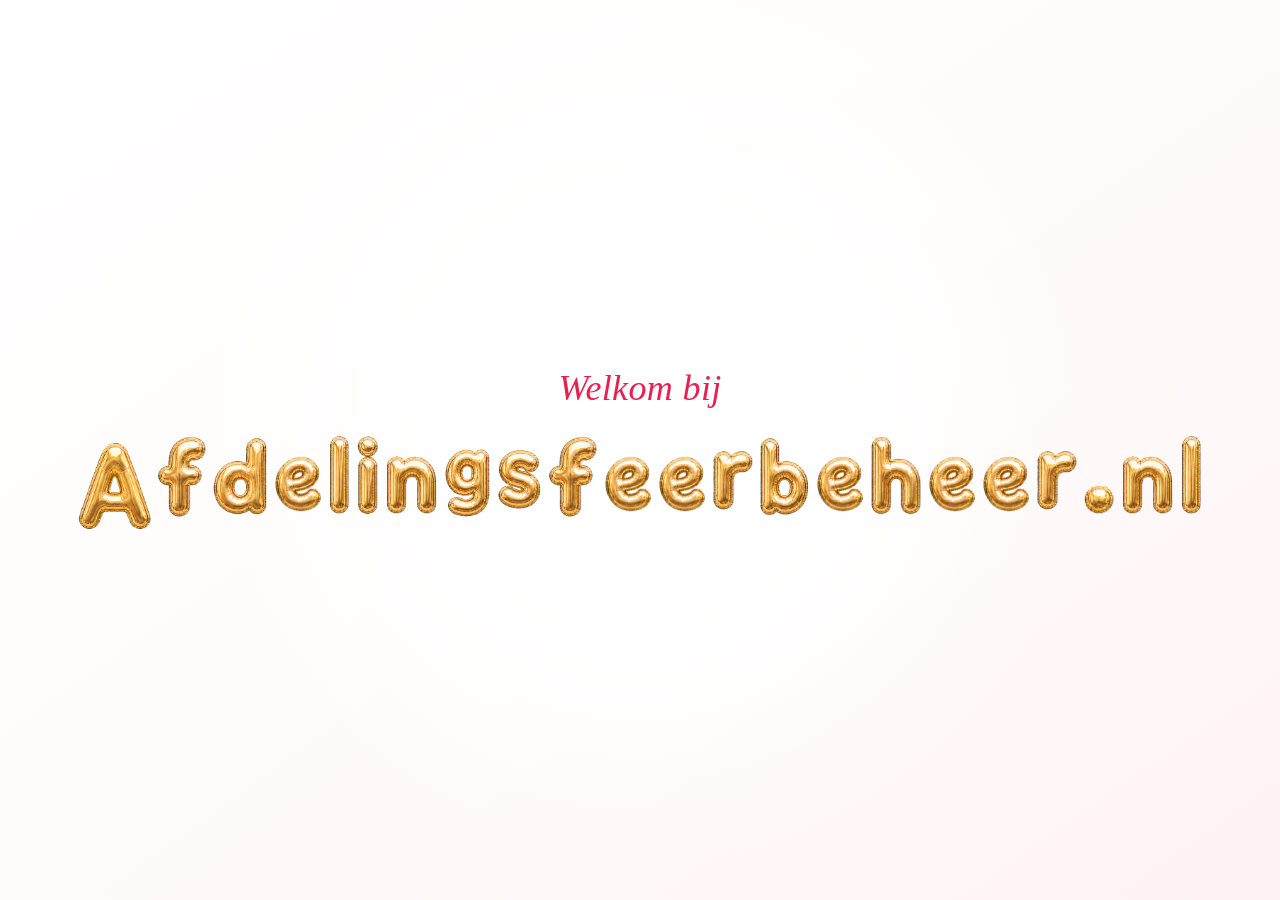
<file: index.html>
<!doctype html>
<html lang="nl">
  <head>
    <meta charset="utf-8">
    <meta name="viewport" content="width=device-width, initial-scale=1">
    <meta name="description" content="Afdelingsfeerbeheer.nl">
    <meta name="color-scheme" content="light">
    <title>Afdelingsfeerbeheer.nl</title>
    <link rel="stylesheet" href="style.css?v=9">
  </head>
  <body>
    <main>
      <h1>
        <span class="welcome">Welkom bij</span>
        <span class="screen-reader-only">Afdelingsfeerbeheer.nl</span>
        <span class="balloon-wordmark" aria-hidden="true">
          <img src="letters/glyphs/upper-A.png" alt="" width="223" height="292">
          <img src="letters/glyphs/lower-f.png" alt="" width="157" height="292">
          <img src="letters/glyphs/lower-d.png" alt="" width="174" height="292">
          <img src="letters/glyphs/lower-e.png" alt="" width="152" height="292">
          <img src="letters/glyphs/lower-l.png" alt="" width="79" height="292">
          <img src="letters/glyphs/lower-i.png" alt="" width="81" height="292">
          <img src="letters/glyphs/lower-n.png" alt="" width="166" height="292">
          <img src="letters/glyphs/lower-g.png" alt="" width="150" height="292">
          <img src="letters/glyphs/lower-s.png" alt="" width="144" height="292">
          <img src="letters/glyphs/lower-f.png" alt="" width="157" height="292">
          <img src="letters/glyphs/lower-e.png" alt="" width="152" height="292">
          <img src="letters/glyphs/lower-e.png" alt="" width="152" height="292">
          <img src="letters/glyphs/lower-r.png" alt="" width="134" height="292">
          <img src="letters/glyphs/lower-b.png" alt="" width="160" height="292">
          <img src="letters/glyphs/lower-e.png" alt="" width="152" height="292">
          <img src="letters/glyphs/lower-h.png" alt="" width="163" height="292">
          <img src="letters/glyphs/lower-e.png" alt="" width="152" height="292">
          <img src="letters/glyphs/lower-e.png" alt="" width="152" height="292">
          <img src="letters/glyphs/lower-r.png" alt="" width="134" height="292">
          <img src="letters/glyphs/period.png" alt="" width="107" height="292">
          <img src="letters/glyphs/lower-n.png" alt="" width="166" height="292">
          <img src="letters/glyphs/lower-l.png" alt="" width="79" height="292">
        </span>
      </h1>
    </main>
  </body>
</html>
</file>
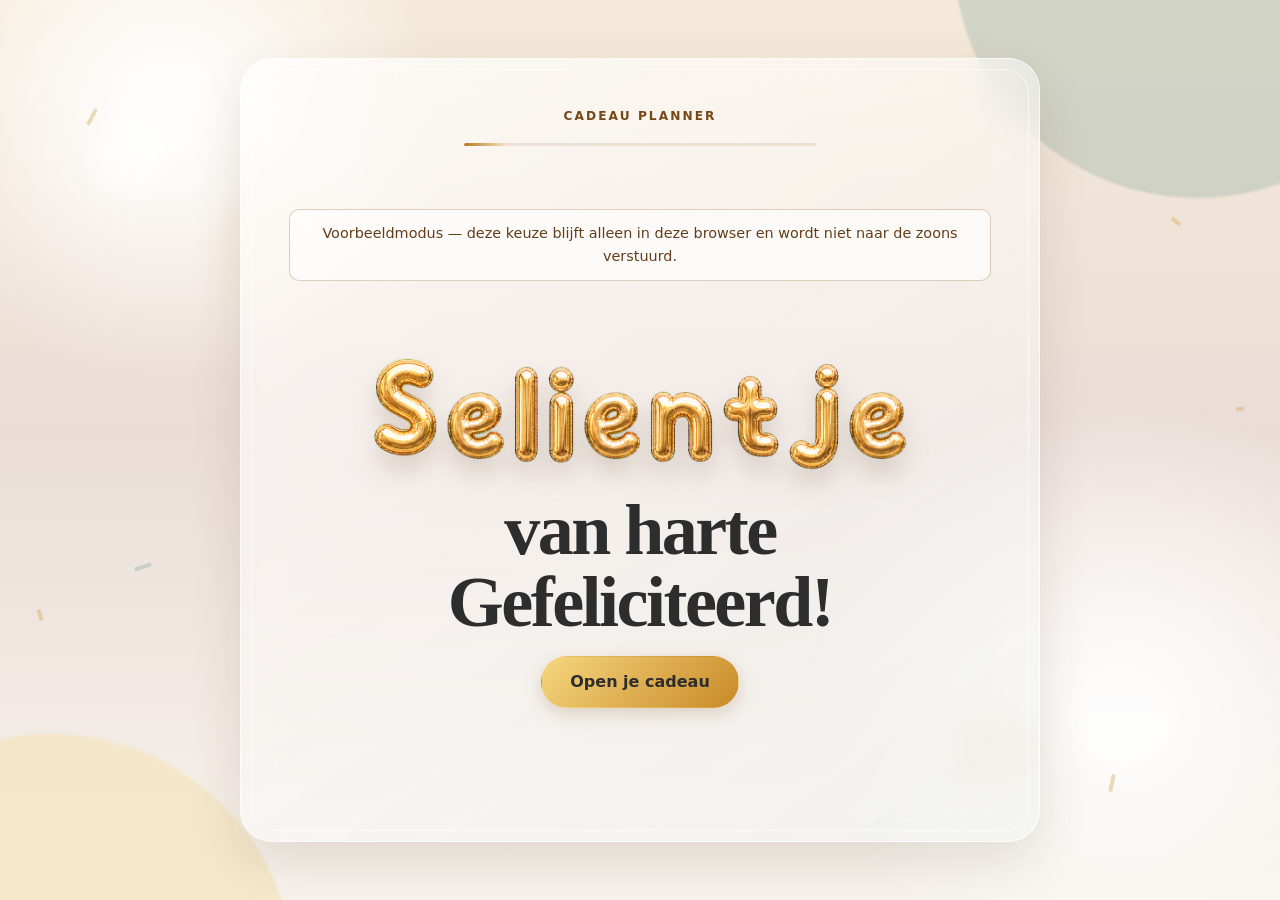
<file: selientje/index.html>
<!doctype html>
<html lang="nl">
  <head>
    <meta charset="utf-8">
    <meta name="viewport" content="width=device-width, initial-scale=1, viewport-fit=cover">
    <meta name="theme-color" content="#f5ead8">
    <meta name="description" content="Een verjaardagscadeau van drie zoons voor hun moeder.">
    <title>Een cadeau voor mam</title>
    <link rel="icon" href="assets/favicon.svg" type="image/svg+xml">
    <link rel="stylesheet" href="styles.css">
    <script src="config.js" defer></script>
    <script src="app.js" defer></script>
  </head>
  <body>
    <div class="ambient ambient--one" aria-hidden="true"></div>
    <div class="ambient ambient--two" aria-hidden="true"></div>
    <div class="bokeh bokeh--one" aria-hidden="true"></div>
    <div class="bokeh bokeh--two" aria-hidden="true"></div>
    <div class="confetti-field" aria-hidden="true">
      <i></i><i></i><i></i><i></i><i></i><i></i><i></i><i></i>
    </div>
    <canvas id="confetti" class="confetti" aria-hidden="true"></canvas>

    <main class="page-shell">
      <article class="gift-card" aria-labelledby="screen-title">
        <div class="gift-card__edge" aria-hidden="true"></div>
        <p class="eyebrow">Cadeau planner</p>
        <div class="progress" aria-hidden="true"><span id="progress-bar"></span></div>

        <p id="preview-notice" class="preview-notice" hidden>Voorbeeldmodus — deze keuze blijft alleen in deze browser en wordt niet naar de zoons verstuurd.</p>
        <div id="status" class="status" role="status" aria-live="polite"></div>

        <section class="screen screen--active" data-screen="loading" aria-labelledby="loading-title">
          <div class="loader" aria-hidden="true"></div>
          <h1 id="loading-title" tabindex="-1">Even je cadeau klaarzetten…</h1>
        </section>

        <section class="screen" data-screen="welcome" aria-labelledby="welcome-title" hidden>
          <div class="balloon-name" aria-hidden="true">
            <img src="../letters/glyphs/upper-S.png" alt="" width="167" height="292">
            <img src="../letters/glyphs/lower-e.png" alt="" width="152" height="292">
            <img src="../letters/glyphs/lower-l.png" alt="" width="79" height="292">
            <img src="../letters/glyphs/lower-i.png" alt="" width="81" height="292">
            <img src="../letters/glyphs/lower-e.png" alt="" width="152" height="292">
            <img src="../letters/glyphs/lower-n.png" alt="" width="166" height="292">
            <img src="../letters/glyphs/lower-t.png" alt="" width="151" height="292">
            <img src="../letters/glyphs/lower-j.png" alt="" width="137" height="292">
            <img src="../letters/glyphs/lower-e.png" alt="" width="152" height="292">
          </div>
          <h1 id="welcome-title" tabindex="-1">van harte<br>Gefeliciteerd!</h1>
          <button class="button button--primary" type="button" data-action="reveal">Open je cadeau</button>
        </section>

        <section class="screen" data-screen="condition" aria-labelledby="condition-title" hidden>
          <p class="kicker">Geen “nog even kijken voor een datum” maar:</p>
          <h1 id="condition-title" tabindex="-1">Direct vastleggen!</h1>
          <button class="button button--primary" type="button" data-action="select">Laat de avonden zien</button>
        </section>

        <section class="screen" data-screen="selecting" aria-labelledby="select-title" hidden>
          <h1 id="select-title" tabindex="-1">Claim de vrijdagavond</h1>
          <form id="date-form">
            <fieldset>
              <legend class="visually-hidden">Beschikbare vrijdagavonden</legend>
              <div id="date-options" class="date-options"></div>
            </fieldset>
            <button id="choose-button" class="button button--primary" type="submit" disabled>Deze avond kies ik</button>
          </form>
        </section>

        <section class="screen" data-screen="no-dates" aria-labelledby="no-dates-title" hidden>
          <p class="ornament" aria-hidden="true">✦</p>
          <h1 id="no-dates-title" tabindex="-1">We moeten even nieuwe avonden prikken</h1>
          <p class="lead">De klaargezette vrijdagen zijn voorbij. Vraag één van ons om nieuwe datums toe te voegen.</p>
          <button class="button button--secondary" type="button" data-action="retry">Opnieuw proberen</button>
        </section>

        <section class="screen" data-screen="confirming" aria-labelledby="confirm-title" hidden>
          <p class="kicker">Laatste controle</p>
          <h1 id="confirm-title" tabindex="-1">Gekozen vrijdag:</h1>
          <p id="confirm-date" class="chosen-date"></p>
          <div class="button-group">
            <button id="confirm-button" class="button button--primary" type="button" data-action="confirm">Ja, deze wordt het</button>
            <button class="button button--secondary" type="button" data-action="change">Toch een andere datum</button>
          </div>
        </section>

        <section class="screen" data-screen="submitting" aria-labelledby="submitting-title" hidden>
          <div class="loader" aria-hidden="true"></div>
          <h1 id="submitting-title" tabindex="-1">We zetten de datum vast…</h1>
          <p class="lead">Sluit deze pagina nog heel even niet.</p>
        </section>

        <section class="screen" data-screen="confirmed" aria-labelledby="confirmed-title" hidden>
          <div class="activation-stamp" aria-hidden="true">Geactiveerd</div>
          <p class="ornament" aria-hidden="true">✦</p>
          <h1 id="confirmed-title" tabindex="-1">Yeah baby!</h1>
          <p id="final-date" class="chosen-date"></p>
          <p class="lead">Staat genoteerd!</p>
          <p id="notification-warning" class="notice" hidden>Je datum is veilig opgeslagen, maar onze automatische melding lukte nog niet. Deel hem voor de zekerheid hieronder.</p>
          <div class="button-group button-group--compact">
            <a id="whatsapp-link" class="button button--secondary" href="#" target="_blank" rel="noopener" hidden>Deel via WhatsApp</a>
          </div>
        </section>

        <section class="screen" data-screen="error" aria-labelledby="error-title" hidden>
          <p class="ornament" aria-hidden="true">✦</p>
          <h1 id="error-title" tabindex="-1">Dat ging nog niet helemaal goed</h1>
          <p id="error-message" class="lead">We konden je cadeau niet laden.</p>
          <button class="button button--primary" type="button" data-action="retry">Probeer opnieuw</button>
        </section>
      </article>
    </main>

    <noscript>
      <div class="noscript">Voor dit interactieve cadeau is JavaScript nodig. Zet JavaScript aan of vraag één van je zoons om te helpen.</div>
    </noscript>
  </body>
</html>
</file>
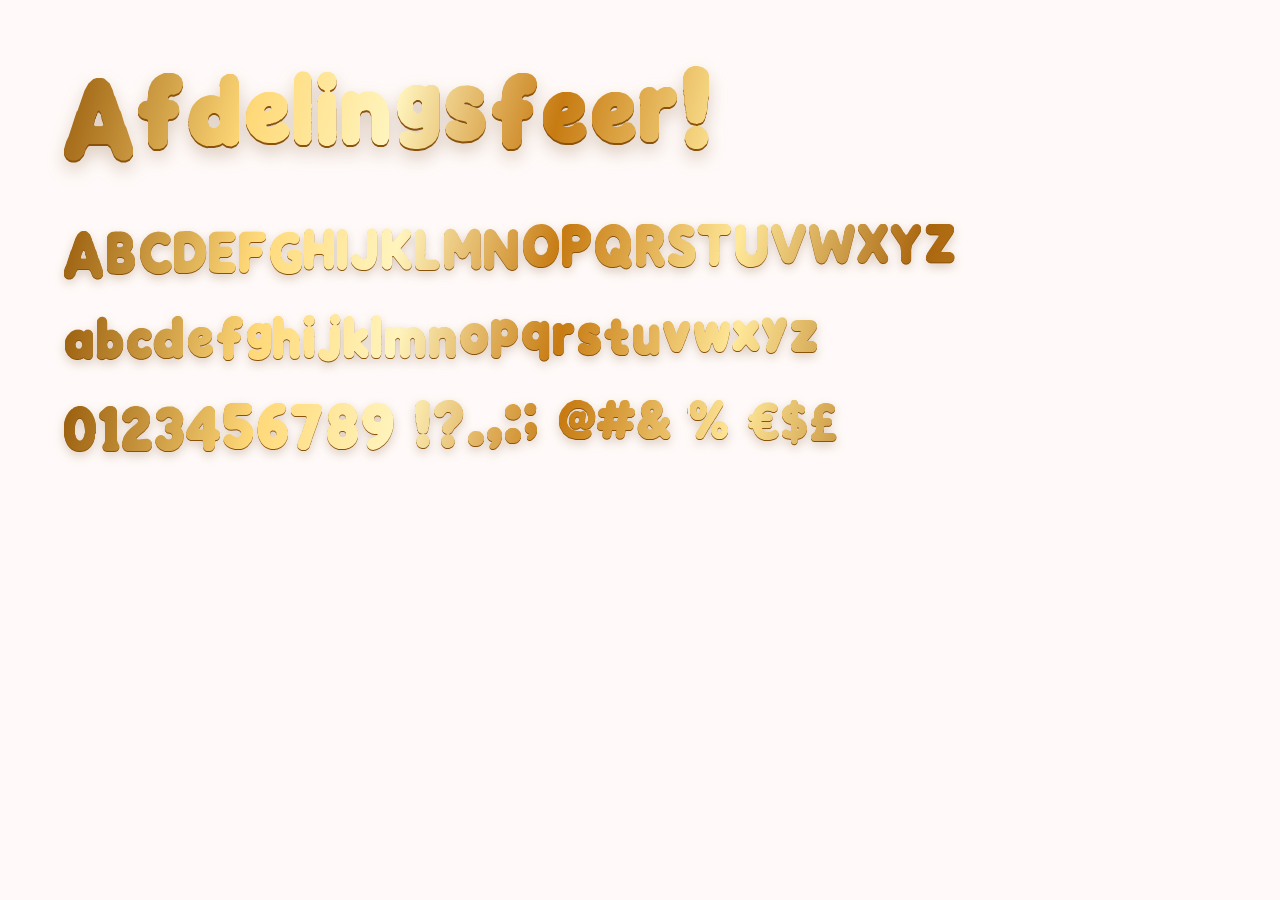
<file: font-demo.html>
<!doctype html>
<html lang="nl">
  <head>
    <meta charset="utf-8">
    <meta name="viewport" content="width=device-width, initial-scale=1">
    <title>Afdelingsfeer Balloons — font specimen</title>
    <link rel="stylesheet" href="balloon-font.css">
    <style>
      body {
        max-width: 72rem;
        margin: 0 auto;
        padding: clamp(2rem, 5vw, 5rem);
        background: #fffaf9;
        color: #6d3d08;
        font-family: ui-sans-serif, system-ui, sans-serif;
      }

      h1 {
        margin: 0 0 3rem;
        font-size: clamp(3rem, 9vw, 7rem);
      }

      .specimen {
        margin: 1.5rem 0;
        overflow-wrap: anywhere;
        font-size: clamp(2rem, 5vw, 4.5rem);
      }
    </style>
  </head>
  <body>
    <h1 class="balloon-font">Afdelingsfeer!</h1>
    <p class="balloon-font specimen">ABCDEFGHIJKLMNOPQRSTUVWXYZ</p>
    <p class="balloon-font specimen">abcdefghijklmnopqrstuvwxyz</p>
    <p class="balloon-font specimen">0123456789 !?.,:; @#&amp;% €$£</p>
  </body>
</html>
</file>
<file: style.css>
:root {
  color-scheme: light;
  --background: #fffaf9;
  --text: #e91f4f;
}

*,
*::before,
*::after {
  box-sizing: border-box;
}

body {
  min-height: 100vh;
  margin: 0;
  background:
    radial-gradient(circle at 50% 46%, #ffffff 0 24%, transparent 58%),
    linear-gradient(145deg, #fff 0%, var(--background) 62%, #fff3f5 100%);
  color: var(--text);
  font-family: ui-sans-serif, system-ui, -apple-system, BlinkMacSystemFont, "Segoe UI", sans-serif;
}

main {
  display: grid;
  min-height: 100vh;
  place-items: center;
  padding: 2rem;
  text-align: center;
}

h1 {
  width: min(100%, 94rem);
  margin: 0;
  font-size: inherit;
  font-weight: inherit;
  line-height: 1;
}

h1 .welcome {
  display: block;
  margin-bottom: clamp(0.6rem, 1.5vw, 1.2rem);
  font-family: Georgia, "Times New Roman", serif;
  font-size: clamp(1.25rem, 3vw, 2.25rem);
  font-style: italic;
  font-weight: 500;
  letter-spacing: 0.01em;
  line-height: 1.2;
}

.screen-reader-only {
  position: absolute;
  width: 1px;
  height: 1px;
  padding: 0;
  margin: -1px;
  overflow: hidden;
  clip: rect(0, 0, 0, 0);
  white-space: nowrap;
  border: 0;
}

.balloon-wordmark {
  --kern-step: clamp(-0.2rem, -0.22vw, -0.04rem);
  display: grid;
  grid-template-columns: 223fr 157fr 174fr 152fr 79fr 81fr 166fr 150fr 144fr 157fr 152fr 152fr 134fr 160fr 152fr 163fr 152fr 152fr 134fr 107fr 166fr 79fr;
  align-items: center;
  width: 93%;
  margin-inline: auto;
  perspective: 70rem;
  perspective-origin: 50% 45%;
  transform-style: preserve-3d;
}

.balloon-wordmark img {
  display: block;
  width: 100%;
  height: auto;
  transform-origin: var(--origin-x, 50%) 18%;
  transform-style: preserve-3d;
  backface-visibility: visible;
  will-change: transform, filter;
  --duration: 12s;
  --delay: -4s;
  --lift: 0.25rem;
  --drift: 0.15rem;
  --tilt: 0.6deg;
  --sway-duration: 8.5s;
  --sway-delay: -3s;
  --pitch: 2deg;
  --yaw: -2.5deg;
  --depth: 1rem;
  animation:
    balloon-3d calc(var(--duration) * 2) cubic-bezier(0.42, 0, 0.58, 1) var(--delay) infinite alternate,
    balloon-light var(--sway-duration) cubic-bezier(0.37, 0, 0.63, 1) var(--sway-delay) infinite alternate;
}

.balloon-wordmark img:nth-child(1)  { --duration: 12.8s; --delay: -4.1s; --lift: -0.34rem; --drift: 0.22rem;  --tilt: -0.72deg; --origin-x: 58%; }
.balloon-wordmark img:nth-child(2)  { --duration: 10.9s; --delay: -7.3s; --lift: 0.24rem;  --drift: -0.18rem; --tilt: 0.9deg;   --origin-x: 44%; }
.balloon-wordmark img:nth-child(3)  { --duration: 13.6s; --delay: -2.2s; --lift: -0.4rem;  --drift: 0.16rem;  --tilt: 0.62deg;  --origin-x: 55%; --base-y: 0.5rem; }
.balloon-wordmark img:nth-child(4)  { --duration: 11.7s; --delay: -8.4s; --lift: 0.3rem;   --drift: 0.2rem;   --tilt: -0.78deg; --origin-x: 47%; }
.balloon-wordmark img:nth-child(5)  { --duration: 14.2s; --delay: -5.7s; --lift: -0.26rem; --drift: -0.19rem; --tilt: 0.68deg;  --origin-x: 60%; }
.balloon-wordmark img:nth-child(6)  { --duration: 12.1s; --delay: -1.3s; --lift: 0.36rem;  --drift: 0.15rem;  --tilt: 0.82deg;  --origin-x: 42%; }
.balloon-wordmark img:nth-child(7)  { --duration: 10.6s; --delay: -6.8s; --lift: -0.22rem; --drift: -0.13rem; --tilt: -0.58deg; --origin-x: 54%; }
.balloon-wordmark img:nth-child(8)  { --duration: 13.1s; --delay: -3.4s; --lift: 0.32rem;  --drift: 0.21rem;  --tilt: 0.72deg;  --origin-x: 45%; }
.balloon-wordmark img:nth-child(9)  { --duration: 11.4s; --delay: -9.1s; --lift: -0.3rem;  --drift: -0.21rem; --tilt: -0.86deg; --origin-x: 57%; }
.balloon-wordmark img:nth-child(10) { --duration: 14.6s; --delay: -4.8s; --lift: 0.26rem;  --drift: 0.17rem;  --tilt: 0.55deg;  --origin-x: 48%; }
.balloon-wordmark img:nth-child(11) { --duration: 12.4s; --delay: -7.9s; --lift: -0.36rem; --drift: 0.2rem;   --tilt: -0.74deg; --origin-x: 61%; }
.balloon-wordmark img:nth-child(12) { --duration: 10.8s; --delay: -2.7s; --lift: 0.28rem;  --drift: -0.16rem; --tilt: 0.88deg;  --origin-x: 43%; }
.balloon-wordmark img:nth-child(13) { --duration: 13.9s; --delay: -6.1s; --lift: -0.32rem; --drift: 0.22rem;  --tilt: -0.64deg; --origin-x: 56%; }
.balloon-wordmark img:nth-child(14) { --duration: 11.2s; --delay: -8.2s; --lift: 0.29rem;  --drift: -0.18rem; --tilt: 0.76deg;  --origin-x: 46%; }
.balloon-wordmark img:nth-child(15) { --duration: 14.4s; --delay: -3.7s; --lift: -0.33rem; --drift: 0.19rem;  --tilt: -0.69deg; --origin-x: 59%; }
.balloon-wordmark img:nth-child(16) { --duration: 12.6s; --delay: -6.6s; --lift: 0.27rem;  --drift: 0.16rem;  --tilt: 0.83deg;  --origin-x: 41%; }
.balloon-wordmark img:nth-child(17) { --duration: 10.7s; --delay: -1.9s; --lift: -0.28rem; --drift: -0.2rem;  --tilt: -0.73deg; --origin-x: 55%; }
.balloon-wordmark img:nth-child(18) { --duration: 13.3s; --delay: -7.5s; --lift: 0.34rem;  --drift: 0.21rem;  --tilt: 0.58deg;  --origin-x: 48%; }
.balloon-wordmark img:nth-child(19) { --duration: 11.9s; --delay: -4.5s; --lift: -0.24rem; --drift: -0.17rem; --tilt: -0.81deg; --origin-x: 62%; }
.balloon-wordmark img:nth-child(20) { --duration: 14.1s; --delay: -9.3s; --lift: 0.31rem;  --drift: 0.14rem;  --tilt: 0.71deg;  --origin-x: 44%; }
.balloon-wordmark img:nth-child(21) { --duration: 12.3s; --delay: -2.9s; --lift: -0.35rem; --drift: 0.2rem;   --tilt: -0.66deg; --origin-x: 57%; }
.balloon-wordmark img:nth-child(22) { --duration: 10.9s; --delay: -5.4s; --lift: 0.26rem;  --drift: -0.15rem; --tilt: 0.87deg;  --origin-x: 43%; }

.balloon-wordmark img:nth-child(1)  { --kern-n: 0;    --sway-duration: 8.9s;  --sway-delay: -3.2s; }
.balloon-wordmark img:nth-child(2)  { --kern-n: 0.8;  --sway-duration: 7.4s;  --sway-delay: -5.8s; }
.balloon-wordmark img:nth-child(3)  { --kern-n: 2.1;  --sway-duration: 10.2s; --sway-delay: -1.7s; }
.balloon-wordmark img:nth-child(4)  { --kern-n: 3;    --sway-duration: 8.1s;  --sway-delay: -6.4s; }
.balloon-wordmark img:nth-child(5)  { --kern-n: 3.8;  --sway-duration: 9.7s;  --sway-delay: -4.1s; }
.balloon-wordmark img:nth-child(6)  { --kern-n: 4.6;  --sway-duration: 7.8s;  --sway-delay: -0.9s; }
.balloon-wordmark img:nth-child(7)  { --kern-n: 5.4;  --sway-duration: 9.2s;  --sway-delay: -5.2s; }
.balloon-wordmark img:nth-child(8)  { --kern-n: 5.7;  --sway-duration: 8.6s;  --sway-delay: -2.4s; }
.balloon-wordmark img:nth-child(9)  { --kern-n: 6.9;  --sway-duration: 7.2s;  --sway-delay: -6.9s; }
.balloon-wordmark img:nth-child(10) { --kern-n: 7.7;  --sway-duration: 10.5s; --sway-delay: -3.5s; }
.balloon-wordmark img:nth-child(11) { --kern-n: 8.5;  --sway-duration: 8.3s;  --sway-delay: -5.9s; }
.balloon-wordmark img:nth-child(12) { --kern-n: 9.2;  --sway-duration: 7.6s;  --sway-delay: -1.8s; }
.balloon-wordmark img:nth-child(13) { --kern-n: 10.2; --sway-duration: 9.9s;  --sway-delay: -4.7s; }
.balloon-wordmark img:nth-child(14) { --kern-n: 11;   --sway-duration: 7.7s;  --sway-delay: -6.2s; }
.balloon-wordmark img:nth-child(15) { --kern-n: 11.8; --sway-duration: 10.1s; --sway-delay: -2.1s; }
.balloon-wordmark img:nth-child(16) { --kern-n: 12.6; --sway-duration: 8.2s;  --sway-delay: -5.5s; }
.balloon-wordmark img:nth-child(17) { --kern-n: 13.4; --sway-duration: 9.5s;  --sway-delay: -1.2s; }
.balloon-wordmark img:nth-child(18) { --kern-n: 14.2; --sway-duration: 7.3s;  --sway-delay: -7.1s; }
.balloon-wordmark img:nth-child(19) { --kern-n: 15;   --sway-duration: 10.4s; --sway-delay: -3.8s; }
.balloon-wordmark img:nth-child(20) { --kern-n: 15.8; --sway-duration: 8.7s;  --sway-delay: -6.6s; }
.balloon-wordmark img:nth-child(21) { --kern-n: 16.6; --sway-duration: 7.9s;  --sway-delay: -2.6s; }
.balloon-wordmark img:nth-child(22) { --kern-n: 17.4; --sway-duration: 9.8s;  --sway-delay: -5.1s; }

.balloon-wordmark img:nth-child(1)  { --pitch: 1.8deg;  --yaw: -2.4deg; --depth: 1.2rem; }
.balloon-wordmark img:nth-child(2)  { --pitch: -2.6deg; --yaw: 3.2deg;  --depth: -0.8rem; }
.balloon-wordmark img:nth-child(3)  { --pitch: 2.2deg;  --yaw: 2.7deg;  --depth: 1.5rem; }
.balloon-wordmark img:nth-child(4)  { --pitch: -1.7deg; --yaw: -3deg;   --depth: -1.1rem; }
.balloon-wordmark img:nth-child(5)  { --pitch: 2.8deg;  --yaw: -2.2deg; --depth: 0.9rem; }
.balloon-wordmark img:nth-child(6)  { --pitch: -2.1deg; --yaw: 3.4deg;  --depth: 1.3rem; }
.balloon-wordmark img:nth-child(7)  { --pitch: 1.5deg;  --yaw: -3.6deg; --depth: -0.7rem; }
.balloon-wordmark img:nth-child(8)  { --pitch: -2.9deg; --yaw: 2.5deg;  --depth: 1.6rem; }
.balloon-wordmark img:nth-child(9)  { --pitch: 2.4deg;  --yaw: -2.8deg; --depth: -1rem; }
.balloon-wordmark img:nth-child(10) { --pitch: -1.9deg; --yaw: 3.1deg;  --depth: 1.1rem; }
.balloon-wordmark img:nth-child(11) { --pitch: 2.7deg;  --yaw: -3.3deg; --depth: 1.4rem; }
.balloon-wordmark img:nth-child(12) { --pitch: -2.3deg; --yaw: 2.2deg;  --depth: -0.9rem; }
.balloon-wordmark img:nth-child(13) { --pitch: 1.6deg;  --yaw: -3.5deg; --depth: 1.5rem; }
.balloon-wordmark img:nth-child(14) { --pitch: -2.5deg; --yaw: 2.8deg;  --depth: -1rem; }
.balloon-wordmark img:nth-child(15) { --pitch: 2.3deg;  --yaw: -3.1deg; --depth: 1.3rem; }
.balloon-wordmark img:nth-child(16) { --pitch: -1.8deg; --yaw: 3.3deg;  --depth: 0.8rem; }
.balloon-wordmark img:nth-child(17) { --pitch: 2.9deg;  --yaw: -2.6deg; --depth: -1.2rem; }
.balloon-wordmark img:nth-child(18) { --pitch: -2.2deg; --yaw: 3.5deg;  --depth: 1.6rem; }
.balloon-wordmark img:nth-child(19) { --pitch: 1.7deg;  --yaw: -3.4deg; --depth: -0.9rem; }
.balloon-wordmark img:nth-child(20) { --pitch: -2.8deg; --yaw: 2.4deg;  --depth: 1.4rem; }
.balloon-wordmark img:nth-child(21) { --pitch: 2.5deg;  --yaw: -2.9deg; --depth: 1.1rem; }
.balloon-wordmark img:nth-child(22) { --pitch: -2deg;   --yaw: 3.2deg;  --depth: -0.8rem; }

.balloon-wordmark img:nth-child(n + 2) { --wordmark-shift-x: -0.14rem; }

@keyframes balloon-3d {
  0% {
    transform:
      translate3d(calc(var(--kern-step) * var(--kern-n) + var(--wordmark-shift-x, 0rem)), var(--base-y, 0rem), 0);
  }

  34% {
    transform:
      translate3d(calc(var(--kern-step) * var(--kern-n) + var(--wordmark-shift-x, 0rem)), calc(var(--base-y, 0rem) + var(--lift) * 0.175), 0);
  }

  68% {
    transform:
      translate3d(calc(var(--kern-step) * var(--kern-n) + var(--wordmark-shift-x, 0rem)), calc(var(--base-y, 0rem) + var(--lift) * 0.5), 0);
  }

  100% {
    transform:
      translate3d(calc(var(--kern-step) * var(--kern-n) + var(--wordmark-shift-x, 0rem)), calc(var(--base-y, 0rem) + var(--lift) * 0.09), 0);
  }
}

@keyframes balloon-light {
  0% {
    filter: brightness(0.98) saturate(1) drop-shadow(-0.08rem 0.55rem 0.6rem rgb(118 73 17 / 11%));
  }

  42% {
    filter: brightness(1.055) saturate(1.04) drop-shadow(0.18rem 0.82rem 0.9rem rgb(118 73 17 / 15%));
  }

  73% {
    filter: brightness(1.015) saturate(1.08) drop-shadow(-0.2rem 0.42rem 0.52rem rgb(118 73 17 / 10%));
  }

  100% {
    filter: brightness(0.99) saturate(1.02) drop-shadow(0.1rem 0.66rem 0.72rem rgb(118 73 17 / 13%));
  }
}

@media (prefers-reduced-motion: reduce) {
  .balloon-wordmark img {
    animation: none;
  }
}
</file>
<file: selientje/styles.css>
:root {
  color-scheme: light;
  --color-gold-200: #f4e3be;
  --color-gold-500: #d4a24c;
  --color-gold-700: #b87921;
  --color-bronze-700: #8a5624;
  --color-mist-green: #8faca3;
  --color-warm-grey: #e8e3dd;
  --color-cream: #f8f4ee;
  --color-white: #fff;
  --color-text-primary: #2d2d2d;
  --color-text-secondary: #555;
  --color-text-muted: #767676;
  --color-border-subtle: #d4d4d4;
  --radius-sm: 10px;
  --radius-md: 16px;
  --radius-lg: 24px;
  --radius-xl: 32px;
  --radius-round: 999px;
  --shadow-soft: 0 6px 18px rgb(71 52 32 / 8%);
  --shadow-floating: 0 20px 50px rgb(71 52 32 / 12%);
}

*, *::before, *::after { box-sizing: border-box; }
[hidden] { display: none !important; }
html { min-width: 320px; background: var(--color-cream); }

body {
  min-height: 100vh;
  min-height: 100svh;
  margin: 0;
  overflow-x: hidden;
  background:
    radial-gradient(circle at 13% 12%, rgb(255 255 255 / 92%) 0 3%, transparent 20%),
    radial-gradient(circle at 88% 78%, rgb(255 255 255 / 78%) 0 4%, transparent 23%),
    linear-gradient(180deg, #f5ead8 0%, #eaddd7 48%, #f7f3ec 100%);
  color: var(--color-text-primary);
  font-family: Inter, ui-sans-serif, system-ui, -apple-system, BlinkMacSystemFont, "Segoe UI", sans-serif;
  line-height: 1.6;
}

button, a { font: inherit; }

.ambient, .bokeh, .confetti-field {
  position: fixed;
  z-index: 0;
  pointer-events: none;
}
.ambient {
  width: clamp(18rem, 38vw, 34rem);
  aspect-ratio: 1;
  border-radius: 50%;
  filter: blur(1px);
}
.ambient--one { top: -18rem; right: -10rem; background: rgb(143 172 163 / 34%); }
.ambient--two { bottom: -20rem; left: -12rem; background: rgb(244 227 190 / 72%); }
.bokeh { border-radius: 50%; filter: blur(8px); }
.bokeh--one { top: 13%; left: 7%; width: 5rem; height: 5rem; background: rgb(255 255 255 / 54%); box-shadow: 10rem 6rem 0 2rem rgb(244 227 190 / 22%); }
.bokeh--two { right: 8%; bottom: 14%; width: 7rem; height: 7rem; background: rgb(255 255 255 / 44%); box-shadow: -8rem 2rem 0 -1rem rgb(212 162 76 / 13%); }
.confetti-field { inset: 0; overflow: hidden; }
.confetti-field i { position: absolute; width: 4px; height: 18px; border-radius: 3px; background: var(--color-gold-500); opacity: .38; transform: rotate(28deg); }
.confetti-field i:nth-child(1) { top: 12%; left: 7%; }
.confetti-field i:nth-child(2) { top: 24%; right: 8%; height: 11px; transform: rotate(-52deg); }
.confetti-field i:nth-child(3) { top: 62%; left: 11%; background: var(--color-mist-green); transform: rotate(72deg); }
.confetti-field i:nth-child(4) { right: 13%; bottom: 12%; transform: rotate(12deg); }
.confetti-field i:nth-child(5) { top: 8%; left: 31%; height: 9px; transform: rotate(-22deg); }
.confetti-field i:nth-child(6) { right: 31%; bottom: 8%; background: var(--color-mist-green); transform: rotate(45deg); }
.confetti-field i:nth-child(7) { top: 45%; right: 3%; height: 8px; transform: rotate(82deg); }
.confetti-field i:nth-child(8) { bottom: 31%; left: 3%; height: 12px; transform: rotate(-17deg); }

.page-shell {
  position: relative;
  z-index: 1;
  display: grid;
  min-height: 100vh;
  min-height: 100svh;
  place-items: center;
  padding: max(24px, env(safe-area-inset-top)) max(24px, env(safe-area-inset-right)) max(24px, env(safe-area-inset-bottom)) max(24px, env(safe-area-inset-left));
}

.gift-card {
  position: relative;
  isolation: isolate;
  width: min(100%, 50rem);
  min-height: min(47rem, calc(100svh - 48px));
  padding: clamp(24px, 5vw, 48px);
  overflow: hidden;
  border: 1px solid rgb(255 255 255 / 72%);
  border-radius: var(--radius-xl);
  background: rgb(255 255 255 / 48%);
  box-shadow: var(--shadow-floating);
  backdrop-filter: blur(20px);
  -webkit-backdrop-filter: blur(20px);
}
.gift-card::before {
  position: absolute;
  z-index: -1;
  inset: 0;
  background: linear-gradient(145deg, rgb(255 255 255 / 46%), transparent 45%, rgb(143 172 163 / 8%));
  content: "";
  pointer-events: none;
}
.gift-card__edge { position: absolute; z-index: -1; inset: 10px; border: 1px solid rgb(255 255 255 / 62%); border-radius: 24px; pointer-events: none; }

.eyebrow, .kicker {
  margin: 0 0 16px;
  color: #754816;
  font-size: .76rem;
  font-weight: 700;
  letter-spacing: .17em;
  text-align: center;
  text-transform: uppercase;
}
.progress { width: min(100%, 22rem); height: 3px; margin: 0 auto clamp(32px, 7vh, 64px); overflow: hidden; border-radius: var(--radius-round); background: rgb(138 86 36 / 12%); }
.progress span { display: block; width: 0; height: 100%; border-radius: inherit; background: linear-gradient(90deg, var(--color-gold-700), var(--color-gold-200)); transition: width 300ms ease; }

.screen { display: flex; min-height: 31rem; flex-direction: column; align-items: center; justify-content: center; text-align: center; }
.screen--active { animation: arrive 500ms ease-out both; }
h1 { max-width: 17ch; margin: 0 auto 18px; font-family: "Cormorant Garamond", Georgia, "Times New Roman", serif; font-size: clamp(2.5rem, 7vw, 4.5rem); font-weight: 700; letter-spacing: -.035em; line-height: 1; text-wrap: balance; }
h1:focus { outline: none; }
.lead, .small-copy { max-width: 34rem; color: var(--color-text-secondary); }
.lead { margin: 0 auto 32px; font-size: clamp(1.05rem, 2.4vw, 1.22rem); }
.small-copy { margin: 14px auto 24px; font-size: .91rem; }
.ornament { margin: 0 0 16px; color: var(--color-gold-700); font-size: 1.5rem; }

.balloon-name { display: flex; height: clamp(4.5rem, 16vw, 8rem); align-items: stretch; justify-content: center; margin: -24px auto 8px; perspective: 60rem; }
.balloon-name img { width: auto; height: 100%; filter: drop-shadow(0 16px 13px rgb(96 61 21 / 18%)); animation: balloon-float 8s ease-in-out infinite; transform-origin: 50% 80%; }
.balloon-name img:nth-child(2) { animation-delay: -2.7s; }
.balloon-name img:nth-child(3) { animation-delay: -5.1s; }

.button { display: inline-flex; min-height: 52px; align-items: center; justify-content: center; padding: 0 28px; border: 1px solid transparent; border-radius: var(--radius-round); cursor: pointer; font-weight: 650; text-align: center; text-decoration: none; transition: transform 200ms ease, filter 200ms ease, box-shadow 200ms ease, background 200ms ease; }
.button:hover:not(:disabled) { transform: scale(1.03); filter: brightness(1.04); }
.button:active:not(:disabled) { transform: scale(.99); }
.button:focus-visible, .date-option:has(input:focus-visible) { outline: 3px solid var(--color-gold-700); outline-offset: 4px; }
.button:disabled { cursor: not-allowed; filter: grayscale(.25); opacity: .52; }
.button--primary { background: linear-gradient(135deg, #f6d67e 0%, #c88a27 100%); color: #2d2d2d; box-shadow: 0 6px 18px rgb(138 86 36 / 22%); }
.button--secondary { border-color: rgb(255 255 255 / 74%); background: rgb(255 255 255 / 42%); color: var(--color-text-primary); box-shadow: var(--shadow-soft); backdrop-filter: blur(20px); -webkit-backdrop-filter: blur(20px); }
.button-group { display: grid; width: min(100%, 25rem); gap: 12px; }
.button-group--compact { margin-top: 6px; }

form, fieldset { width: 100%; }
fieldset { min-width: 0; margin: 0; padding: 0; border: 0; }
.date-options { display: grid; gap: 14px; margin-bottom: 24px; }
.date-option { position: relative; display: grid; min-height: 84px; grid-template-columns: 34px 1fr; align-items: center; gap: 12px; padding: 14px 16px; border: 1px solid rgb(138 86 36 / 14%); border-radius: var(--radius-md); background: rgb(255 255 255 / 52%); box-shadow: var(--shadow-soft); cursor: pointer; text-align: left; transition: transform 200ms ease, border-color 200ms ease, background 200ms ease, box-shadow 200ms ease; }
.date-option:hover { transform: translateY(-2px) rotate(-.25deg); border-color: rgb(184 121 33 / 42%); background: rgb(255 255 255 / 72%); }
.date-option:has(input:checked) { border-color: var(--color-gold-700); background: linear-gradient(135deg, rgb(244 227 190 / 88%), rgb(255 255 255 / 72%)); box-shadow: inset 0 0 0 1px var(--color-gold-700), 0 10px 24px rgb(138 86 36 / 12%); }
.date-option:has(input:checked)::after { position: absolute; top: 9px; right: 12px; color: #754816; content: "Gekozen"; font-size: .68rem; font-weight: 750; letter-spacing: .08em; text-transform: uppercase; }
.date-option input { width: 22px; height: 22px; margin: 0; accent-color: var(--color-gold-700); }
.date-option strong { display: block; padding-right: 3.5rem; font-family: Georgia, "Times New Roman", serif; font-size: 1.18rem; font-weight: 700; line-height: 1.3; }

.chosen-date { width: 100%; margin: 6px auto 16px; padding: 18px; border-block: 1px solid rgb(138 86 36 / 20%); color: #754816; font-family: Georgia, "Times New Roman", serif; font-size: clamp(1.4rem, 5vw, 2.15rem); font-weight: 700; }
.activation-stamp { margin-bottom: 20px; padding: 6px 12px; transform: rotate(-3deg); border: 2px solid var(--color-gold-700); border-radius: var(--radius-xs, 6px); color: #754816; font-size: .75rem; font-weight: 800; letter-spacing: .16em; text-transform: uppercase; }
.notice, .preview-notice, .status:not(:empty) { width: 100%; margin: 0 0 16px; padding: 12px 16px; border: 1px solid rgb(138 86 36 / 28%); border-radius: var(--radius-sm); background: rgb(255 255 255 / 62%); color: #633d18; font-size: .9rem; }
.preview-notice { text-align: center; }
.status:not(:empty)::before { content: "Let op: "; font-weight: 750; }
.status:empty { display: none; }

.loader { width: 36px; height: 36px; margin-bottom: 24px; border: 3px solid rgb(184 121 33 / 18%); border-top-color: var(--color-gold-700); border-radius: 50%; animation: spin 850ms linear infinite; }
.confetti { position: fixed; z-index: 10; inset: 0; width: 100%; height: 100%; pointer-events: none; }
.noscript { margin: 16px; padding: 16px; border-radius: var(--radius-md); background: #fff; color: #111; text-align: center; }
.visually-hidden { position: absolute; width: 1px; height: 1px; padding: 0; margin: -1px; overflow: hidden; clip: rect(0 0 0 0); white-space: nowrap; border: 0; }

@keyframes arrive { from { opacity: 0; transform: translateY(20px); } to { opacity: 1; transform: none; } }
@keyframes spin { to { transform: rotate(360deg); } }
@keyframes balloon-float { 0%, 100% { transform: translateY(0) rotate(-1deg); } 50% { transform: translateY(-10px) rotate(1deg); } }

@media (min-width: 42rem) {
  .date-options { grid-template-columns: repeat(2, minmax(0, 1fr)); }
  .button-group--compact { grid-template-columns: repeat(2, minmax(0, 1fr)); width: min(100%, 32rem); }
}
@media (max-width: 36rem) {
  .page-shell { padding: max(12px, env(safe-area-inset-top)) max(12px, env(safe-area-inset-right)) max(12px, env(safe-area-inset-bottom)) max(12px, env(safe-area-inset-left)); }
  .gift-card { min-height: calc(100svh - 24px); padding: 24px 18px; border-radius: var(--radius-lg); backdrop-filter: blur(12px); -webkit-backdrop-filter: blur(12px); }
  .gift-card__edge { inset: 7px; border-radius: 18px; }
  .progress { margin-bottom: 32px; }
  .screen { min-height: 29rem; }
  .balloon-name { margin-top: -8px; }
  .confetti-field i:nth-child(n + 5) { display: none; }
}
@media (max-height: 48rem) and (orientation: landscape) {
  .gift-card { min-height: auto; }
  .progress { margin-bottom: 20px; }
  .screen { min-height: 22rem; }
  .balloon-name { height: 7rem; margin-top: 0; }
}
@supports not (backdrop-filter: blur(1px)) {
  .gift-card { background: rgb(255 255 255 / 92%); }
  .button--secondary { background: rgb(255 255 255 / 88%); }
}
@media (prefers-reduced-motion: reduce) {
  *, *::before, *::after { scroll-behavior: auto !important; animation-duration: .01ms !important; animation-iteration-count: 1 !important; transition-duration: .01ms !important; }
  .confetti { display: none; }
}
</file>
<file: balloon-font.css>
@font-face {
  font-family: "Afdelingsfeer Balloons";
  src:
    url("fonts/afdelingsfeer-balloons.woff2") format("woff2"),
    url("fonts/afdelingsfeer-balloons.ttf") format("truetype");
  font-display: swap;
  font-style: normal;
  font-weight: 400;
}

.balloon-font {
  color: #d89a22;
  font-family: "Afdelingsfeer Balloons", sans-serif;
  font-style: normal;
  font-weight: 400;
  letter-spacing: -0.035em;
  line-height: 1;
}

@supports (background-clip: text) {
  .balloon-font {
    background: linear-gradient(
      105deg,
      #9a5e0d 0%,
      #ffd979 17%,
      #fff4bd 29%,
      #c77b12 43%,
      #ffe899 58%,
      #a9650d 74%,
      #f7c75c 100%
    );
    background-clip: text;
    color: transparent;
    filter:
      drop-shadow(0 0.025em 0 #8a520b)
      drop-shadow(0 0.075em 0.08em rgb(118 73 17 / 24%));
  }
}
</file>
